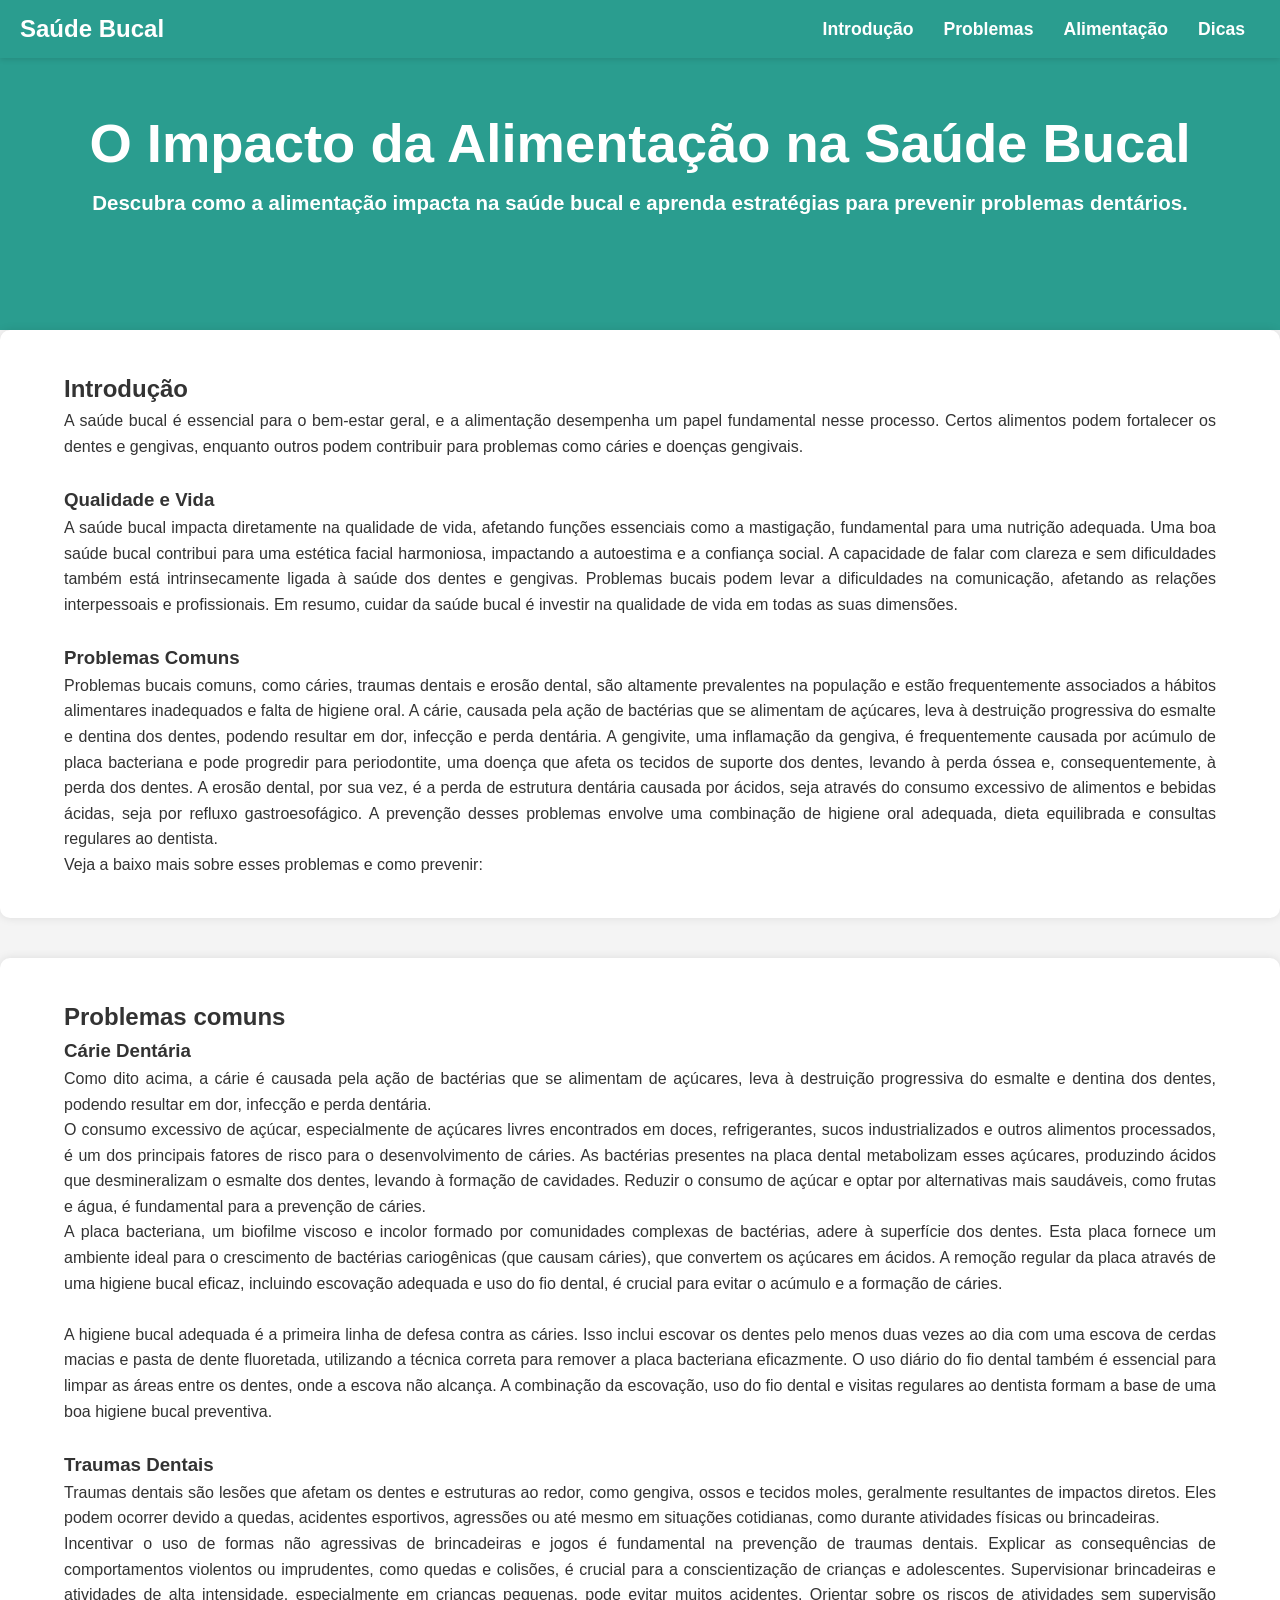
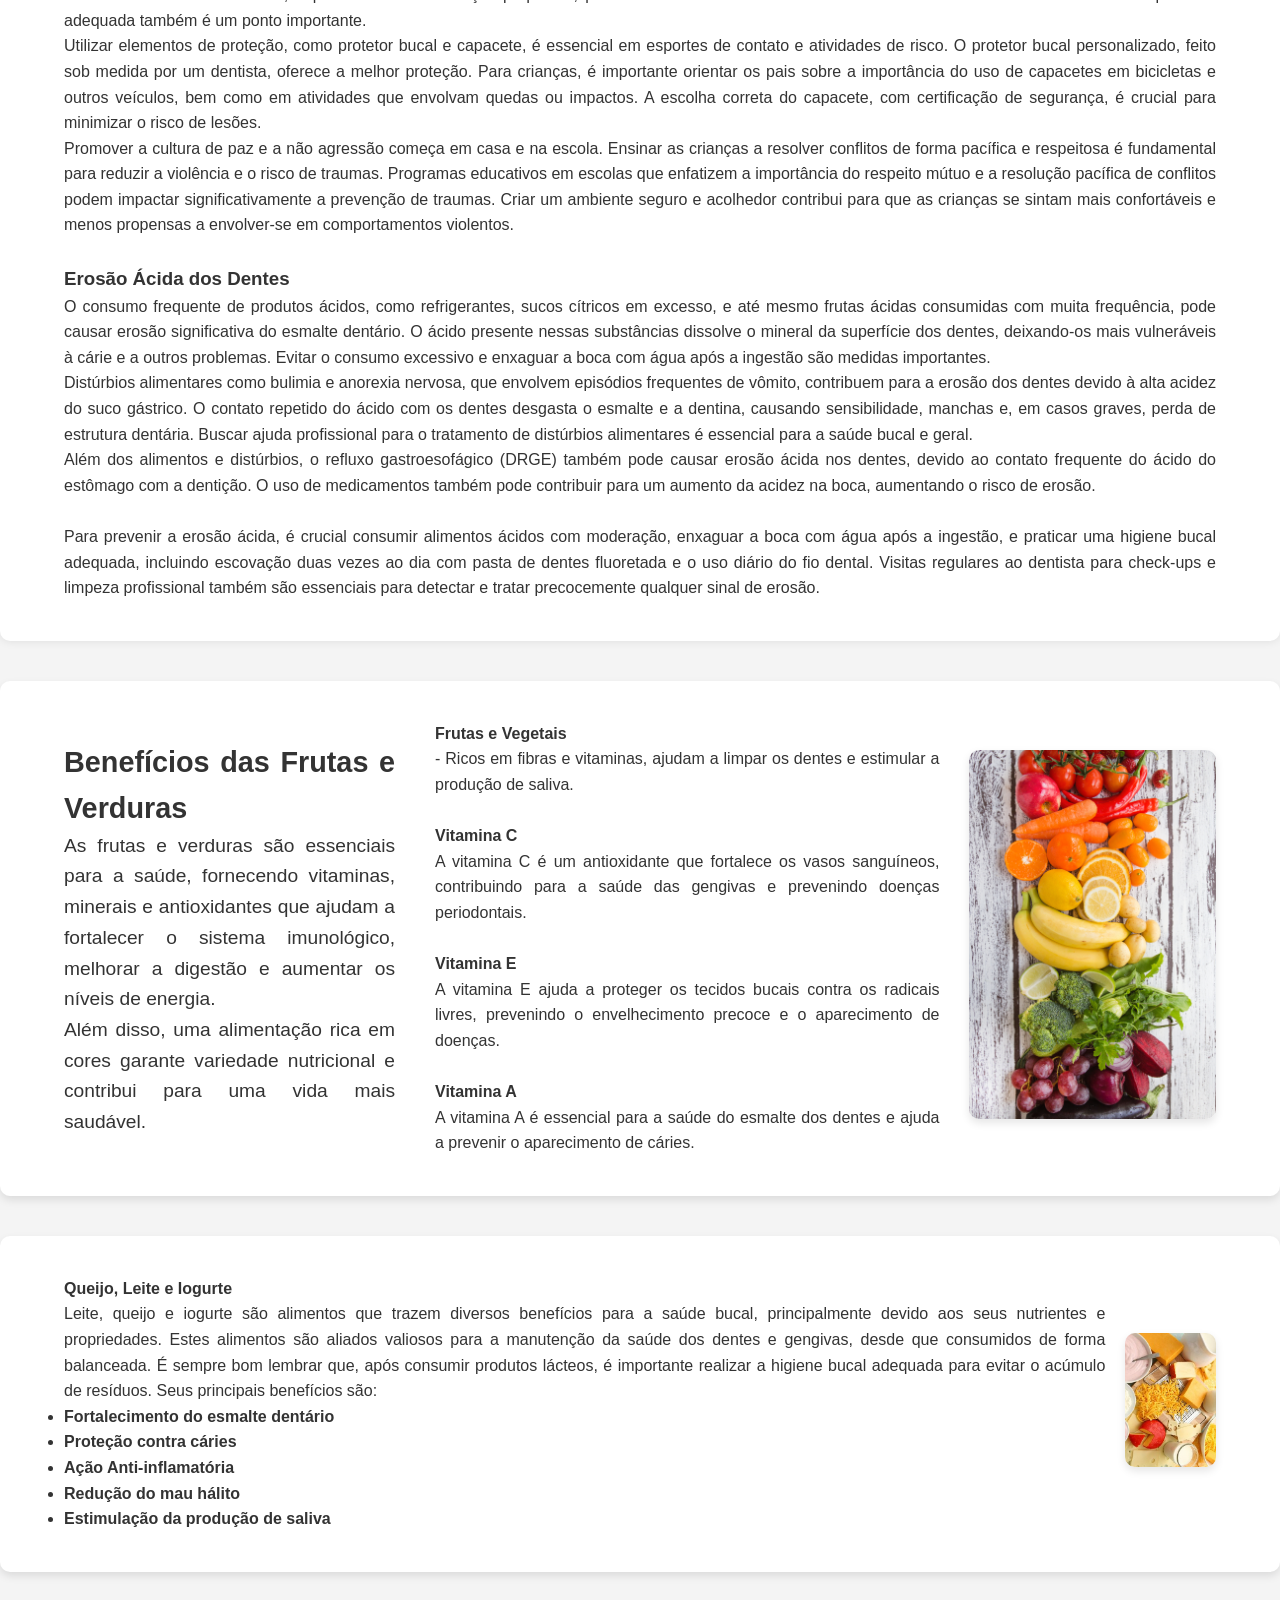
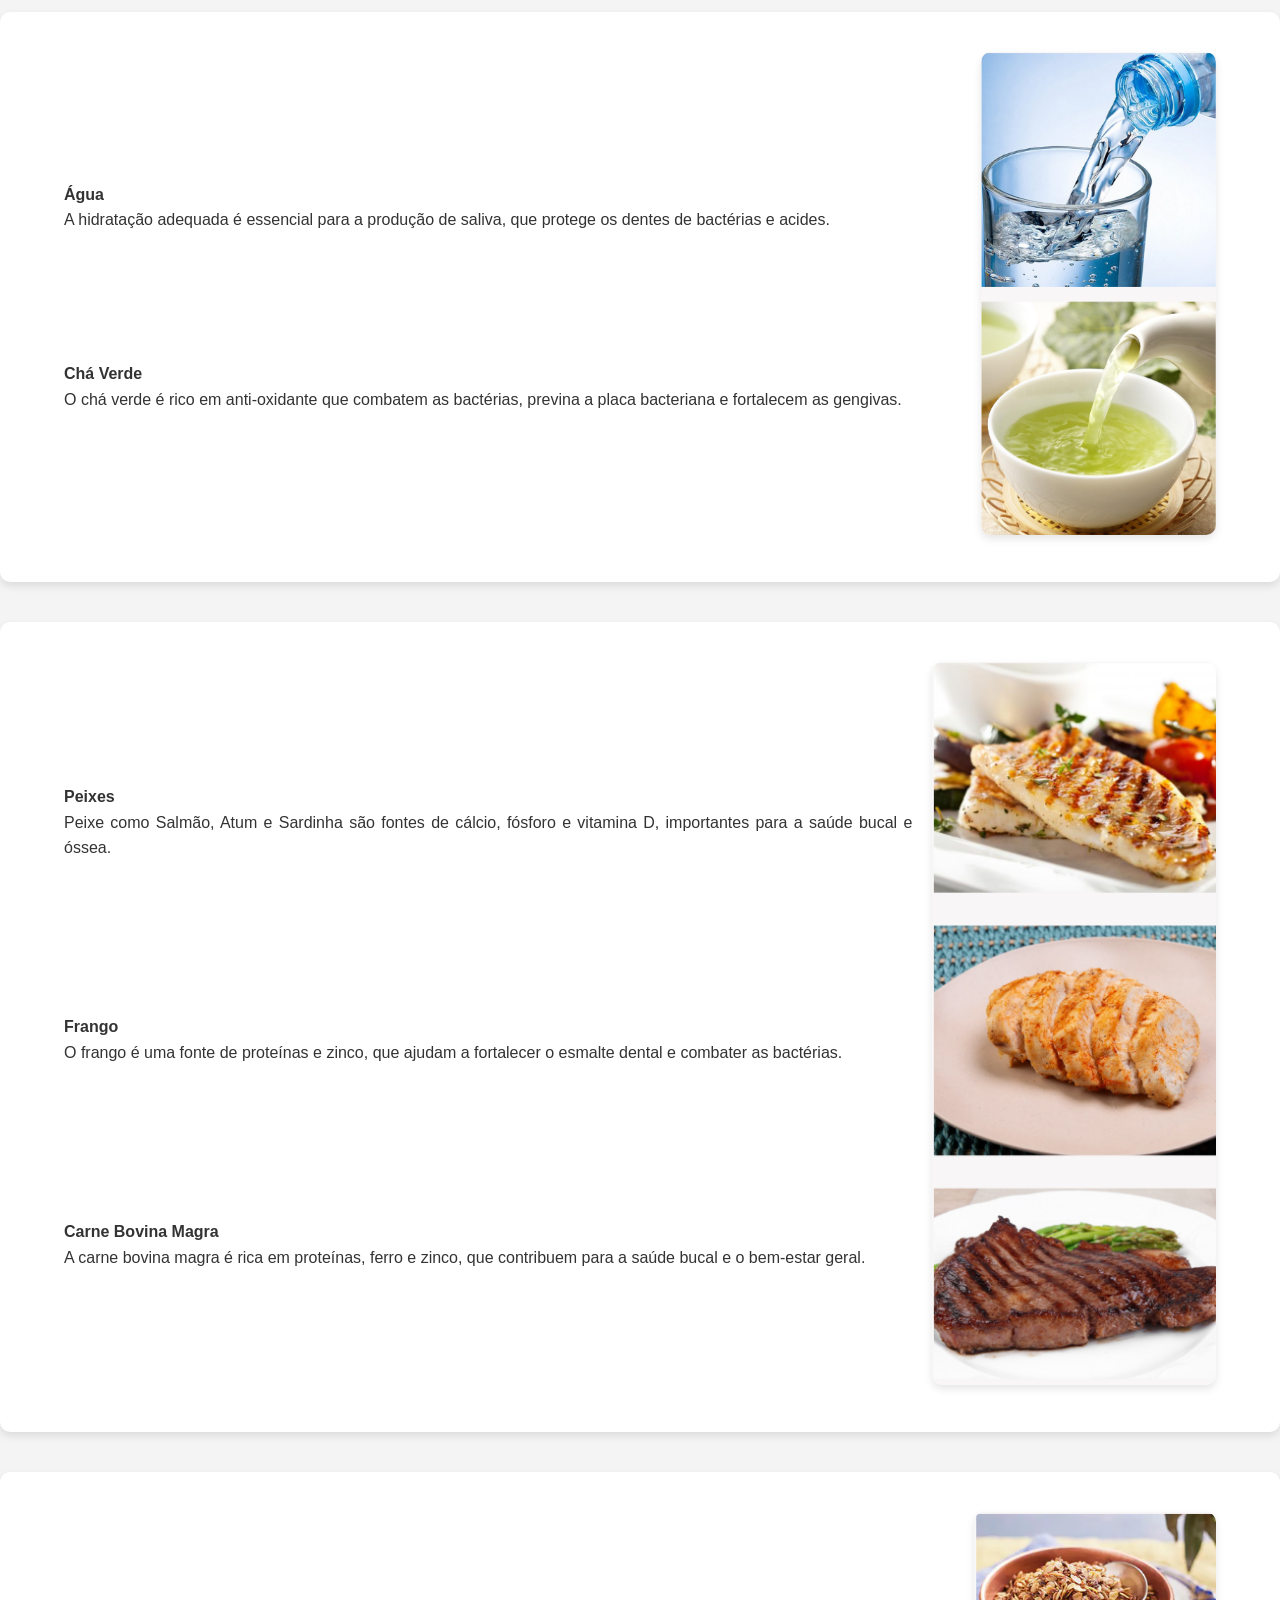
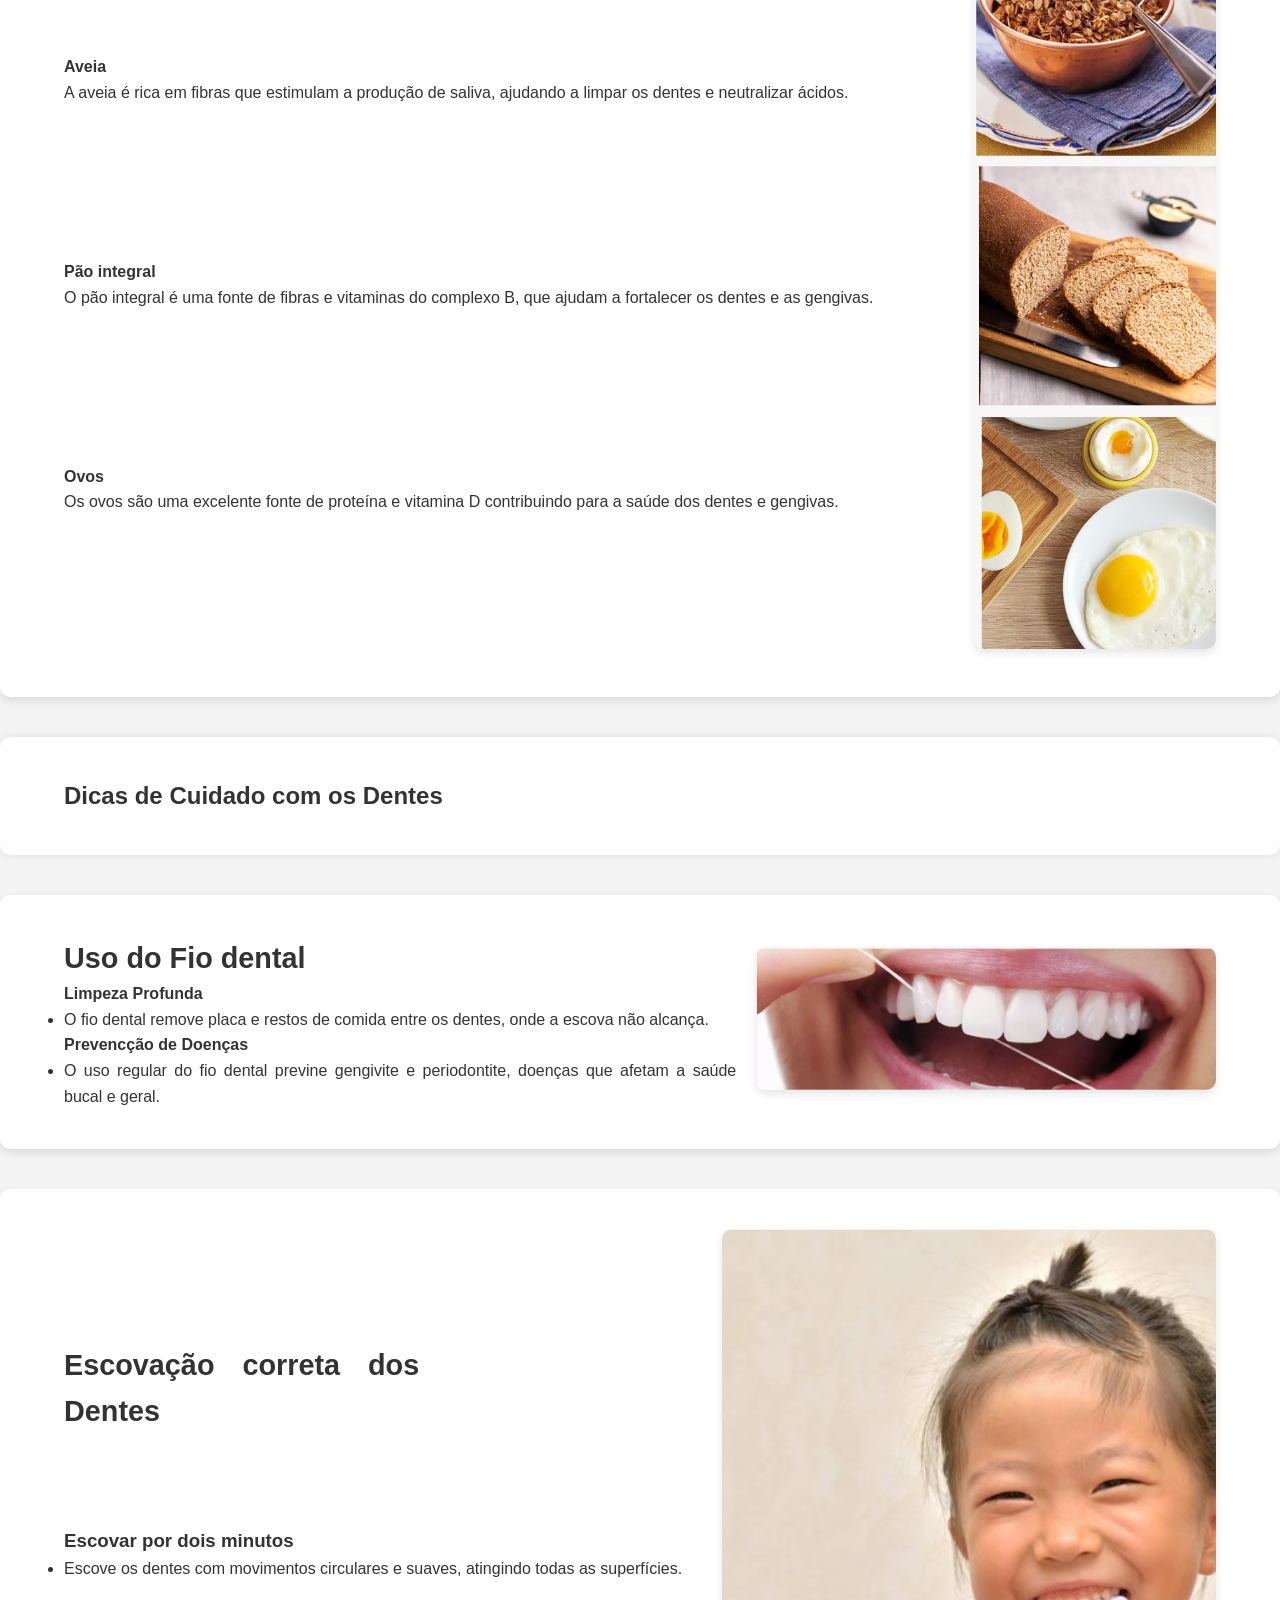
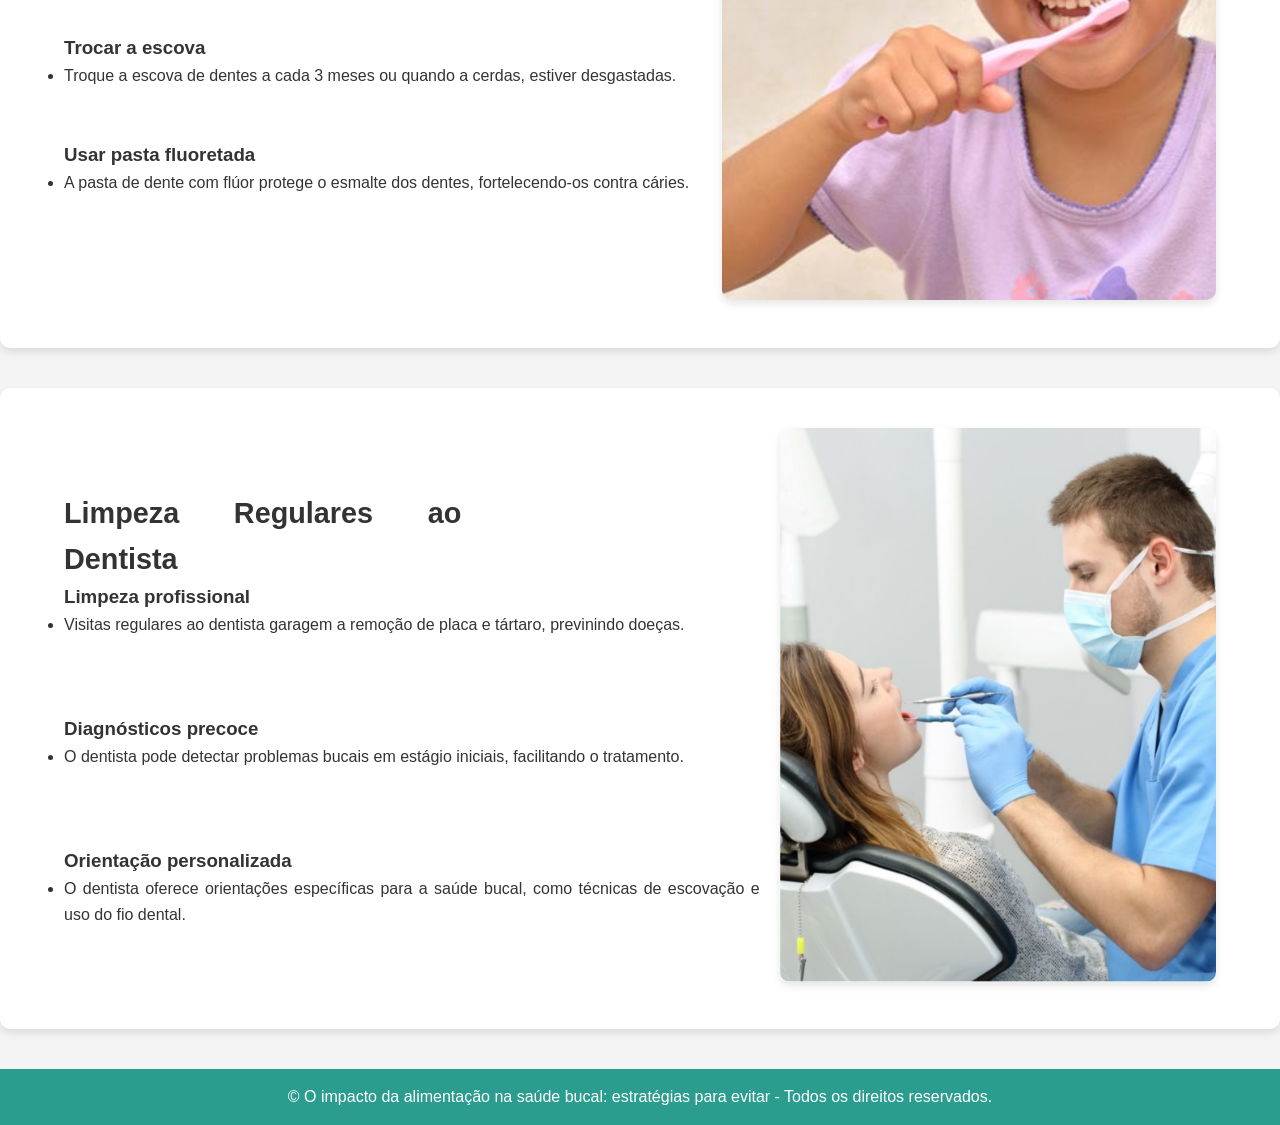
<file: index.html>
<!DOCTYPE html>
<html lang="pt-BR">

<head>
    <meta charset="UTF-8">
    <meta name="viewport" content="width=device-width, initial-scale=1.0">
    <meta http-equiv="X-UA-Compatible" content="ie=edge">
    <title>O Impacto da Alimentação na Saúde Bucal</title>
    <link rel="stylesheet" href="styles.css">
</head>

<body>
    <header>
        <div class="container">
            <h1>O Impacto da Alimentação na Saúde Bucal</h1>
            <h2>Descubra como a alimentação impacta na saúde bucal e aprenda estratégias para prevenir problemas
                dentários.</h2>
            <nav>
                <div class="logo">Saúde Bucal</div>
                <ul>
                    <li><a class="active" href="#introducao">Introdução</a></li>
                    <li><a href="#Problemas Comuns">Problemas</a></li>
                    <li><a href="#alimentacao">Alimentação</a></li>
                    <li><a href="#dicas">Dicas</a></li>
                </ul>
            </nav>
        </div>
    </header>
    <main>
        <section id="introducao" class="section">
            <h2>Introdução</h2>
            <p> A saúde bucal é essencial para o bem-estar geral, e a alimentação desempenha um papel fundamental nesse
                processo. Certos alimentos podem fortalecer os dentes e gengivas, enquanto outros podem contribuir para
                problemas como cáries e doenças gengivais.</p></br>

            <h3>Qualidade e Vida</h3>
            <p> A saúde bucal impacta diretamente na qualidade de vida, afetando funções essenciais como a mastigação,
                fundamental para uma nutrição adequada. Uma boa saúde bucal contribui para uma estética facial
                harmoniosa, impactando a autoestima e a confiança social. A capacidade de falar com clareza e sem
                dificuldades também está intrinsecamente ligada à saúde dos dentes e gengivas. Problemas bucais podem
                levar a dificuldades na comunicação, afetando as relações interpessoais e profissionais. Em resumo,
                cuidar da saúde bucal é investir na qualidade de vida em todas as suas dimensões.</p></br>

            <h3>Problemas Comuns</h3>
            <p> Problemas bucais comuns, como cáries, traumas dentais e erosão dental, são altamente prevalentes na
                população e estão frequentemente associados a hábitos alimentares inadequados e falta de higiene oral. A
                cárie, causada pela ação de bactérias que se alimentam de açúcares, leva à destruição progressiva do
                esmalte e dentina dos dentes, podendo resultar em dor, infecção e perda dentária. A gengivite, uma
                inflamação da gengiva, é frequentemente causada por acúmulo de placa bacteriana e pode progredir para
                periodontite, uma doença que afeta os tecidos de suporte dos dentes, levando à perda óssea e,
                consequentemente, à perda dos dentes. A erosão dental, por sua vez, é a perda de estrutura dentária
                causada por ácidos, seja através do consumo excessivo de alimentos e bebidas ácidas, seja por refluxo
                gastroesofágico. A prevenção desses problemas envolve uma combinação de higiene oral adequada, dieta
                equilibrada e consultas regulares ao dentista.</p>
            <p> Veja a baixo mais sobre esses problemas e como prevenir:</p>


        </section>

        <section id="Problemas Comuns" class="section">
            <h2>Problemas comuns</h2>
            <h3>Cárie Dentária</h3>
            <p>Como dito acima, a cárie é causada pela ação de bactérias que se alimentam de açúcares, leva à destruição
                progressiva do esmalte e dentina dos dentes, podendo resultar em dor, infecção e perda dentária.</p>

            <p>O consumo excessivo de açúcar, especialmente de açúcares livres encontrados em doces, refrigerantes,
                sucos industrializados e outros alimentos processados, é um dos principais fatores de risco para o
                desenvolvimento de cáries. As bactérias presentes na placa dental metabolizam esses açúcares, produzindo
                ácidos que desmineralizam o esmalte dos dentes, levando à formação de cavidades. Reduzir o consumo de
                açúcar e optar por alternativas mais saudáveis, como frutas e água, é fundamental para a prevenção de
                cáries.</p>

            <p>A placa bacteriana, um biofilme viscoso e incolor formado por comunidades complexas de bactérias, adere à
                superfície dos dentes. Esta placa fornece um ambiente ideal para o crescimento de bactérias cariogênicas
                (que causam cáries), que convertem os açúcares em ácidos. A remoção regular da placa através de uma
                higiene bucal eficaz, incluindo escovação adequada e uso do fio dental, é crucial para evitar o acúmulo
                e a formação de cáries.</p><br>

            <p>A higiene bucal adequada é a primeira linha de defesa contra as cáries. Isso inclui escovar os dentes
                pelo menos duas vezes ao dia com uma escova de cerdas macias e pasta de dente fluoretada, utilizando a
                técnica correta para remover a placa bacteriana eficazmente. O uso diário do fio dental também é
                essencial para limpar as áreas entre os dentes, onde a escova não alcança. A combinação da escovação,
                uso do fio dental e visitas regulares ao dentista formam a base de uma boa higiene bucal preventiva.</p>
            <br>


            <h3>Traumas Dentais</h3>
            <p>Traumas dentais são lesões que afetam os dentes e estruturas ao redor, como gengiva, ossos e tecidos
                moles, geralmente resultantes de impactos diretos. Eles podem ocorrer devido a quedas, acidentes
                esportivos, agressões ou até mesmo em situações cotidianas, como durante atividades físicas ou
                brincadeiras.</p>
            <p>Incentivar o uso de formas não agressivas de brincadeiras e jogos é fundamental na prevenção de traumas
                dentais. Explicar as consequências de comportamentos violentos ou imprudentes, como quedas e colisões, é
                crucial para a conscientização de crianças e adolescentes. Supervisionar brincadeiras e atividades de
                alta intensidade, especialmente em crianças pequenas, pode evitar muitos acidentes. Orientar sobre os
                riscos de atividades sem supervisão adequada também é um ponto importante.</p>

            <p>Utilizar elementos de proteção, como protetor bucal e capacete, é essencial em esportes de contato e
                atividades de risco. O protetor bucal personalizado, feito sob medida por um dentista, oferece a melhor
                proteção. Para crianças, é importante orientar os pais sobre a importância do uso de capacetes em
                bicicletas e outros veículos, bem como em atividades que envolvam quedas ou impactos. A escolha correta
                do capacete, com certificação de segurança, é crucial para minimizar o risco de lesões.</p>

            <p>Promover a cultura de paz e a não agressão começa em casa e na escola. Ensinar as crianças a resolver
                conflitos de forma pacífica e respeitosa é fundamental para reduzir a violência e o risco de traumas.
                Programas educativos em escolas que enfatizem a importância do respeito mútuo e a resolução pacífica de
                conflitos podem impactar significativamente a prevenção de traumas. Criar um ambiente seguro e acolhedor
                contribui para que as crianças se sintam mais confortáveis e menos propensas a envolver-se em
                comportamentos violentos.</p><br>

            <h3>Erosão Ácida dos Dentes</h3>
            <p>O consumo frequente de produtos ácidos, como refrigerantes, sucos cítricos em excesso, e até mesmo frutas
                ácidas consumidas com muita frequência, pode causar erosão significativa do esmalte dentário. O ácido
                presente nessas substâncias dissolve o mineral da superfície dos dentes, deixando-os mais vulneráveis à
                cárie e a outros problemas. Evitar o consumo excessivo e enxaguar a boca com água após a ingestão são
                medidas importantes.</p>
            <p>Distúrbios alimentares como bulimia e anorexia nervosa, que envolvem episódios frequentes de vômito,
                contribuem para a erosão dos dentes devido à alta acidez do suco gástrico. O contato repetido do ácido
                com os dentes desgasta o esmalte e a dentina, causando sensibilidade, manchas e, em casos graves, perda
                de estrutura dentária. Buscar ajuda profissional para o tratamento de distúrbios alimentares é essencial
                para a saúde bucal e geral.</p>
            <p>Além dos alimentos e distúrbios, o refluxo gastroesofágico (DRGE) também pode causar erosão ácida nos
                dentes, devido ao contato frequente do ácido do estômago com a dentição. O uso de medicamentos também
                pode contribuir para um aumento da acidez na boca, aumentando o risco de erosão.</p><br>
            <p>Para prevenir a erosão ácida, é crucial consumir alimentos ácidos com moderação, enxaguar a boca com água
                após a ingestão, e praticar uma higiene bucal adequada, incluindo escovação duas vezes ao dia com pasta
                de dentes fluoretada e o uso diário do fio dental. Visitas regulares ao dentista para check-ups e
                limpeza profissional também são essenciais para detectar e tratar precocemente qualquer sinal de erosão.
            </p>

        </section>
        <section id="alimentacao" class="benefits-container section">
            <div class="benefits-text">
                <h2>Benefícios das Frutas e Verduras</h2>
                <p>As frutas e verduras são essenciais para a saúde, fornecendo vitaminas, minerais e antioxidantes que
                    ajudam a fortalecer o sistema imunológico, melhorar a digestão e aumentar os níveis de energia.</p>
                <p>Além disso, uma alimentação rica em cores garante variedade nutricional e contribui para uma vida
                    mais saudável.</p>
            </div>
            <div id="frutas">
                <h4>Frutas e Vegetais</h4>
                <p>- Ricos em fibras e vitaminas, ajudam a limpar os dentes e estimular a produção de saliva.</p><br>
                <h4>Vitamina C</h4>
                <p>A vitamina C é um antioxidante que fortalece os vasos sanguíneos, contribuindo para a saúde das
                    gengivas e prevenindo doenças periodontais.</p><br>
                <h4>Vitamina E</h4>
                <p>A vitamina E ajuda a proteger os tecidos bucais contra os radicais livres, prevenindo o
                    envelhecimento precoce e o aparecimento de doenças.</p><br>
                <h4>Vitamina A</h4>
                <p>A vitamina A é essencial para a saúde do esmalte dos dentes e ajuda a prevenir o aparecimento de
                    cáries.</p>
            </div>

            <div class="benefits-image">
                <img src="./Imagens/FrutasAndVerduras.jpg" alt="Frutas e verduras coloridas">
            </div>
        </section>
        <section id="alimentacao" class="benefits-container section">
            <div id="Queijos">
                <h4>Queijo, Leite e Iogurte</h4>
                <p>Leite, queijo e iogurte são alimentos que trazem
                    diversos benefícios para a saúde bucal,
                    principalmente devido aos seus nutrientes e
                    propriedades. Estes alimentos são aliados valiosos
                    para a manutenção da saúde dos dentes e gengivas,
                    desde que consumidos de forma balanceada. É
                    sempre bom lembrar que, após consumir produtos
                    lácteos, é importante realizar a higiene bucal
                    adequada para evitar o acúmulo de resíduos. Seus
                    principais benefícios são:</p>
                <ul>
                    <li>
                        <h4>Fortalecimento do esmalte dentário</h4>
                    </li>
                    <li>
                        <h4>Proteção contra cáries</h4>
                    </li>
                    <li>
                        <h4>Ação Anti-inflamatória</h4>
                    </li>
                    <li>
                        <h4>Redução do mau hálito</h4>
                    </li>
                    <li>
                        <h4>Estimulação da produção de saliva</h4>
                    </li>
                </ul>
            </div>
            <div class="benefits-image">
                <img src="./Imagens/Lactose.jpg" alt="Mesa de queijos e latcinios">
            </div>
        </section>
        <section id="alimentacao" class="benefits-container section">
            <div id="AguaAndCha">
                <h4>Água</h4>
                <p>A hidratação adequada é essencial para a produção de saliva, que protege os dentes de bactérias e
                    acides.</p><br>
                <br>
                <br>
                <br>
                <br>
                <h4>Chá Verde</h4>
                <p>O chá verde é rico em anti-oxidante que combatem as bactérias, previna a placa bacteriana e
                    fortalecem as gengivas.</p>
            </div>
            <div class="benefits-image">
                <img src="./Imagens/AguaAndCha.png" alt="(Imagem de cima) Copo de Aguá, (Imagem de baixo) xícara de chá">
            </div>
        </section>
        <section id="alimentacao" class="benefits-container section">
            <div id="PFC">
                <h4>Peixes</h4>
                <p>Peixe como Salmão, Atum e Sardinha são fontes de cálcio, fósforo e vitamina D, importantes para a
                    saúde bucal e óssea.</p>
                <br>
                <br>
                <br>
                <br>
                <br>
                <br>
                <h4>Frango</h4>
                <p>O frango é uma fonte de proteínas e zinco, que ajudam a fortalecer o esmalte dental e combater as
                    bactérias.</p>
                <br>
                <br>
                <br>
                <br>
                <br>
                <br>
                <h4>Carne Bovina Magra</h4>
                <p>A carne bovina magra é rica em proteínas, ferro e zinco, que contribuem para a saúde bucal e o
                    bem-estar geral.</p>
            </div>
            <div class="benefits-image">
                <img src="./Imagens/Carne.png" alt="Frutas e verduras coloridas">
            </div>
        </section>
        <section id="alimentacao" class="benefits-container section">
            <div id="APO">
                <h4>Aveia</h4>
                <p>A aveia é rica em fibras que estimulam a produção de saliva, ajudando a limpar os dentes e
                    neutralizar ácidos.</p>
                <br>
                <br>
                <br>
                <br>
                <br>
                <br>
                <h4>Pão integral</h4>
                <p>O pão integral é uma fonte de fibras e vitaminas do complexo B, que ajudam a fortalecer os dentes e
                    as gengivas.</p>
                <br>
                <br>
                <br>
                <br>
                <br>
                <br>
                <h4>Ovos</h4>
                <p>Os ovos são uma excelente fonte de proteína e vitamina D contribuindo para a saúde dos dentes e
                    gengivas.</p>
            </div>
            <div class="benefits-image">
                <img src="./Imagens/APO.png" alt="(Imagem de cima)Tigela de Aveia, (Imagem de centro)Pão integral,(Imagem de baixo)Ovos">
            </div>
        </section>
        <section id="dicas" class="section">
            <h2>Dicas de Cuidado com os Dentes</h2>
        </section>
        <section id="alimentacao" class="benefits-container section">
            <div id="FioDental">
                <div class="benefits-text">
                    <h2>Uso do Fio dental </h2>
                </div>
                <h4>Limpeza Profunda</h4>
                <ul>
                    <li>
                        <p>O fio dental remove placa e restos de comida entre os dentes, onde a escova não alcança.</p>
                    </li>
                    <h4>Prevencção de Doenças</h4>
                    <li>
                        <p>O uso regular do fio dental previne gengivite e periodontite, doenças que afetam a saúde
                            bucal e geral.</p>
                    </li>
                </ul>
            </div>
            <div class="benefits-image" id="FioDental">
                <img src="./Imagens/FioDental.png" alt="Frutas e verduras coloridas">
            </div>
        </section>
        <section id="alimentacao" class="benefits-container section">
            <div id="EscovarDentes">
                <div class="benefits-text">
                    <h2>Escovação correta dos Dentes</h2>
                    <br>
                    <br>
                    <br>
                </div>
                <ul>
                    <h3>Escovar por dois minutos</h3>
                    <li>
                        <p>Escove os dentes com movimentos circulares e suaves, atingindo todas as superfícies.</p>
                    </li>
                    <br>
                    <br>
                    <h3>Trocar a escova</h3>
                    <li>
                        <p>Troque a escova de dentes a cada 3 meses ou quando a cerdas, estiver desgastadas.</p>
                    </li>
                    <br>
                    <br>
                    <h3>Usar pasta fluoretada</h3>
                    <li>
                        <p>A pasta de dente com flúor protege o esmalte dos dentes, fortelecendo-os contra cáries.</p>
                    </li>
                </ul>
            </div>
            <div class="benefits-image" id="FioDental">
                <img src="./Imagens/Menina.png" alt="Frutas e verduras coloridas">
            </div>
        </section>
        <section id="alimentacao" class="benefits-container section">
            <div id="Dentistas">
                <div class="benefits-text">
                    <h2>Limpeza Regulares ao Dentista</h2>
                </div>
                <ul>
                    <h3>Limpeza profissional</h3>
                    <li>
                        <p>Visitas regulares ao dentista garagem a remoção de placa e tártaro, previnindo doeças.</p>
                    </li>
                    <br>
                    <br>
                    <br>
                    <h3>Diagnósticos precoce</h3>
                    <li>
                        <p>O dentista  pode detectar problemas bucais em estágio iniciais, facilitando o tratamento.</p>
                    </li>
                    <br>
                    <br>
                    <br>
                    <h3>Orientação personalizada</h3>
                    <li>
                        <p>O dentista oferece orientações específicas para a saúde bucal, como técnicas de escovação e uso do fio dental.</p>
                    </li>
                </ul>
            </div>
            <div class="benefits-image" id="FioDental">
                <img src="./Imagens/Dentists.png" alt="Frutas e verduras coloridas">
            </div>
        </section>
    </main>

    <footer>
        <p>&copy; O impacto da alimentação na saúde bucal: estratégias para evitar - Todos os direitos reservados.</p>
    </footer>
</body>

</html>
</file>
<file: styles.css>
* {
    margin: 0;
    padding: 0;
    box-sizing: border-box;
}

body {
    font-family: Arial, sans-serif;
    background-color: #f4f4f4;
    color: #333;
    line-height: 1.6;
}
main{
    text-align: justify;
}
/* Barra de Navegação */
nav {
    background: #2a9d8f;
    width: 100%;
    padding: 10px 0;
    display: flex;
    justify-content: space-between;
    align-items: center;
    position: fixed;
    top: 0;
    left: 0;
    z-index: 1000;
    box-shadow: 0 2px 5px rgba(0, 0, 0, 0.1);
}

.logo {
    font-size: 24px;
    font-weight: bold;
    color: white;
    margin-left: 20px;
}

nav ul {
    list-style: none;
    display: flex;
    margin-right: 20px;
}

nav ul li {
    margin: 0 15px;
}

nav ul li a {
    color: white;
    text-decoration: none;
    font-weight: bold;
    font-size: 1.1rem;
    transition: color 0.3s;
}

nav ul li a:hover {
    color: #e9c46a;
}

/* Cabeçalho */
header {
    background-color: #2a9d8f;
    color: #fff;
    padding: 100px 20px;
    text-align: center;
    width: 100%;
}

/* Seções */
.section {
    width: 100%;
    padding: 40px 5%;
    background: white;
    border-radius: 10px;
    box-shadow: 0 0 10px rgba(0, 0, 0, 0.1);
    margin-bottom: 40px;
}
.container h1{
    font-size: 3.4rem;
}
.container h2 {
    color: #ffffff;
    font-size: 1.28rem;
    margin-bottom: 10px;
}

/* Rodapé */
footer {
    background-color: #2a9d8f;
    color: white;
    text-align: center;
    padding: 15px 0;
    width: 100%;
}

/* Ajustando todos os blocos para ocupar a largura total */
#introducao,
#Problemas\ Comuns,
#alimentacao,
#dicas {
    width: 100%;
    padding: 40px 5%;
}

/* Estilo para a seção de benefícios */
.benefits-container {
    display: flex;
    align-items: center;
    justify-content: space-between;
    gap: 20px;
    width: 100%;
    padding: 40px 5%;
    background: white;
    border-radius: 10px;
    box-shadow: 0 4px 8px rgba(0, 0, 0, 0.1);
}

/* Estilização do texto */
.benefits-text {
    width: 60%; /* O texto ocupa 60% da tela */
    font-size: 1.2rem;
    padding-right: 20px;
    color: #333;
}
#frutas{
    padding-right: 10px;
}

/* Estilização da imagem */
.benefits-image img {
    width: 100%;
    max-width: 500px;
    height: auto;
    border-radius: 10px;
    box-shadow: 0 4px 8px rgba(0, 0, 0, 0.1);
}

/* Responsividade para telas menores */
@media (max-width: 768px) {
    .benefits-container {
        flex-direction: column;
        text-align: center;
    }

    .benefits-text {
        width: 100%;
        font-size: 1.1rem;
    }

    .benefits-image img {
        width: 100%;
        max-width: 500px;
    }
}
</file>
